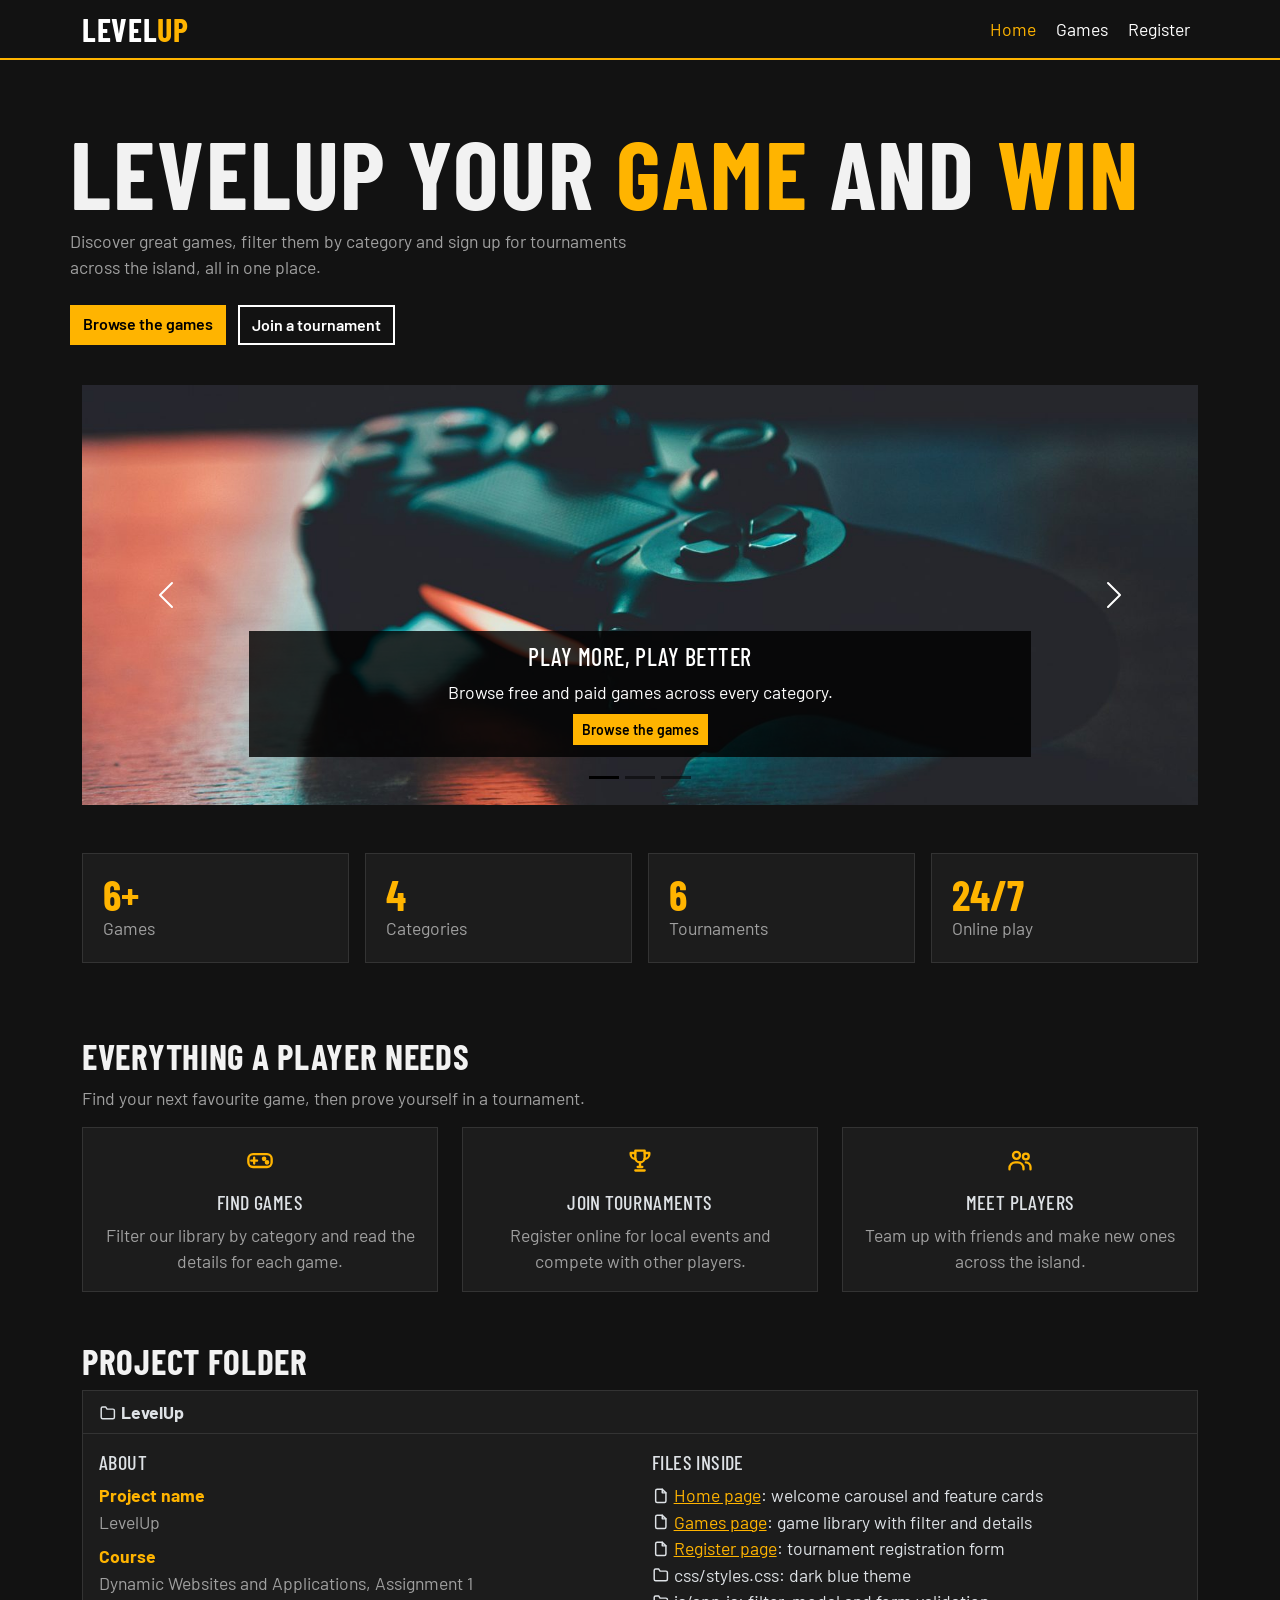
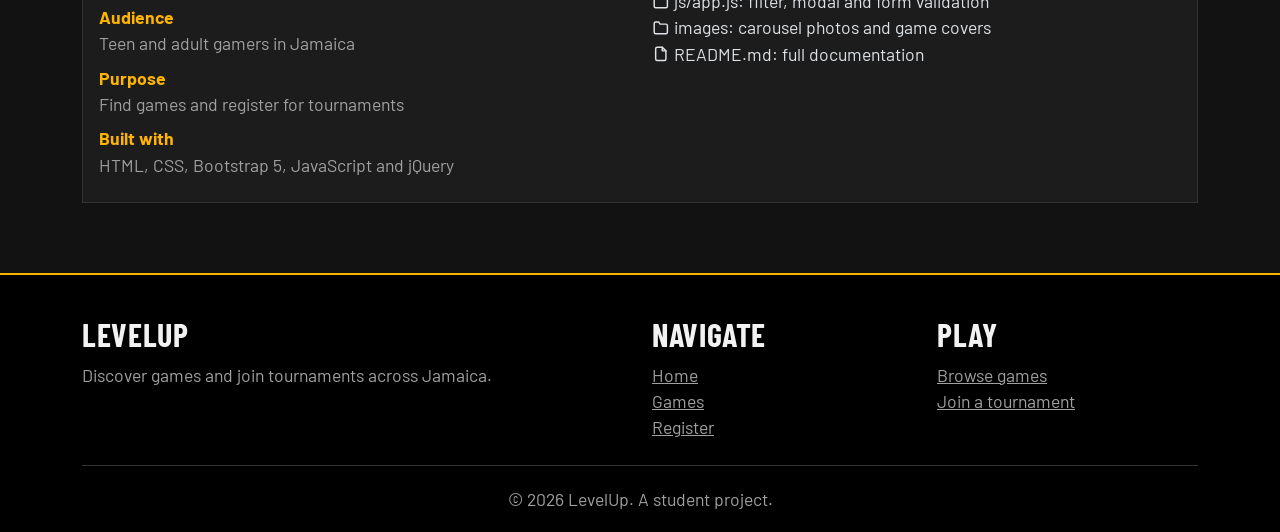
<file: index.html>
<!DOCTYPE html>
<html lang="en" data-bs-theme="dark">
<head>
  <meta charset="UTF-8">
  <meta name="viewport" content="width=device-width, initial-scale=1">
  <title>LevelUp | Home</title>
  <!-- Styles: Bootstrap, then the fonts, then our own file last so it can override Bootstrap -->
  <link href="https://cdn.jsdelivr.net/npm/bootstrap@5.3.3/dist/css/bootstrap.min.css" rel="stylesheet">
  <link href="https://fonts.googleapis.com/css2?family=Barlow:wght@400;600&family=Barlow+Condensed:wght@700&display=swap" rel="stylesheet">
  <link href="css/styles.css" rel="stylesheet">
</head>
<body>
  <!-- Navigation bar (the same on every page) -->
  <header class="site-header">
    <nav class="navbar navbar-expand-md py-0" aria-label="Main navigation">
      <div class="container">
        <a class="brand navbar-brand" href="index.html">Level<span class="brand-up">Up</span></a>
        <button class="navbar-toggler" type="button" data-bs-toggle="collapse" data-bs-target="#mainNav" aria-controls="mainNav" aria-expanded="false" aria-label="Toggle navigation">
          <span class="navbar-toggler-icon"></span>
        </button>
        <div class="collapse navbar-collapse" id="mainNav">
          <ul class="navbar-nav ms-auto align-items-md-center gap-md-1">
            <li class="nav-item"><a class="nav-link active" aria-current="page" href="index.html">Home</a></li>
            <li class="nav-item"><a class="nav-link" href="games.html">Games</a></li>
            <li class="nav-item"><a class="nav-link" href="register.html">Register</a></li>
          </ul>
        </div>
      </div>
    </nav>
  </header>

  <!-- Main content of this page -->
  <main>
    <!-- Hero -->
    <section class="hero container">
      <div class="hero-inner">
        <h1>LevelUp Your <span class="accent">Game</span> and <span class="accent">Win</span></h1>
        <p class="hero-sub">Discover great games, filter them by category and sign up for tournaments across the island, all in one place.</p>
        <div class="hero-btns">
          <a href="games.html" class="btn btn-main">Browse the games</a>
          <a href="register.html" class="btn btn-outline-light">Join a tournament</a>
        </div>
      </div>
    </section>

    <!-- Bootstrap carousel -->
    <section class="container mb-4" aria-label="Featured highlights">
      <div id="heroCarousel" class="carousel slide">
        <div class="carousel-indicators">
          <button type="button" data-bs-target="#heroCarousel" data-bs-slide-to="0" class="active" aria-current="true" aria-label="Slide 1"></button>
          <button type="button" data-bs-target="#heroCarousel" data-bs-slide-to="1" aria-label="Slide 2"></button>
          <button type="button" data-bs-target="#heroCarousel" data-bs-slide-to="2" aria-label="Slide 3"></button>
        </div>
        <div class="carousel-inner">
          <div class="carousel-item active">
            <img src="images/banner.jpg" class="d-block w-100" alt="A game controller resting on a desk, lit by red and teal light">
            <div class="carousel-caption">
              <h2 class="h4">Play more, play better</h2>
              <p class="d-none d-sm-block mb-2">Browse free and paid games across every category.</p>
              <a href="games.html" class="btn btn-main btn-sm">Browse the games</a>
            </div>
          </div>
          <div class="carousel-item">
            <img src="images/banner-tournaments.jpg" class="d-block w-100" alt="A gold trophy cup on a grey background">
            <div class="carousel-caption">
              <h2 class="h4">Tournaments this month</h2>
              <p class="d-none d-sm-block mb-2">Race, shoot and score your way to the top.</p>
              <a href="register.html" class="btn btn-main btn-sm">Join a tournament</a>
            </div>
          </div>
          <div class="carousel-item">
            <img src="images/banner-community.jpg" class="d-block w-100" alt="Two players wearing headsets and playing games on monitors">
            <div class="carousel-caption">
              <h2 class="h4">Join the community</h2>
              <p class="d-none d-sm-block mb-2">Team up with friends and meet players across the island.</p>
              <a href="register.html" class="btn btn-main btn-sm">Register today</a>
            </div>
          </div>
        </div>
        <button class="carousel-control-prev" type="button" data-bs-target="#heroCarousel" data-bs-slide="prev">
          <span class="carousel-control-prev-icon" aria-hidden="true"></span>
          <span class="visually-hidden">Previous slide</span>
        </button>
        <button class="carousel-control-next" type="button" data-bs-target="#heroCarousel" data-bs-slide="next">
          <span class="carousel-control-next-icon" aria-hidden="true"></span>
          <span class="visually-hidden">Next slide</span>
        </button>
      </div>
    </section>

    <!-- Stats -->
    <section class="container py-4" aria-label="LevelUp at a glance">
      <div class="row g-3">
        <div class="col-6 col-md-3">
          <div class="stat">
            <div class="stat-num">6<span>+</span></div>
            <div class="stat-lbl">Games</div>
          </div>
        </div>
        <div class="col-6 col-md-3">
          <div class="stat">
            <div class="stat-num">4</div>
            <div class="stat-lbl">Categories</div>
          </div>
        </div>
        <div class="col-6 col-md-3">
          <div class="stat">
            <div class="stat-num">6</div>
            <div class="stat-lbl">Tournaments</div>
          </div>
        </div>
        <div class="col-6 col-md-3">
          <div class="stat">
            <div class="stat-num">24<span>/7</span></div>
            <div class="stat-lbl">Online play</div>
          </div>
        </div>
      </div>
    </section>

    <!-- Features -->
    <section class="container py-5">
      <h2 class="sec-title">Everything a Player Needs</h2>
      <p class="sec-sub">Find your next favourite game, then prove yourself in a tournament.</p>
      <div class="row g-4">
        <div class="col-12 col-md-4">
          <article class="card h-100">
            <div class="card-body text-center">
              <div class="card-icon" aria-hidden="true"><svg width="28" height="28" viewBox="0 0 24 24" fill="none" stroke="currentColor" stroke-width="2" stroke-linecap="round" stroke-linejoin="round"><rect x="2" y="7" width="20" height="11" rx="4"/><path d="M7 10v5M4.5 12.5h5"/><circle cx="15.5" cy="11" r="1"/><circle cx="18" cy="14" r="1"/></svg></div>
              <h3 class="h5 card-title mt-3">Find games</h3>
              <p class="card-text">Filter our library by category and read the details for each game.</p>
            </div>
          </article>
        </div>
        <div class="col-12 col-md-4">
          <article class="card h-100">
            <div class="card-body text-center">
              <div class="card-icon" aria-hidden="true"><svg width="28" height="28" viewBox="0 0 24 24" fill="none" stroke="currentColor" stroke-width="2" stroke-linecap="round" stroke-linejoin="round"><path d="M8 4h8v6a4 4 0 0 1-8 0z"/><path d="M8 6H4v1a4 4 0 0 0 4 4M16 6h4v1a4 4 0 0 1-4 4M12 14v4M8 21h8M10 18h4"/></svg></div>
              <h3 class="h5 card-title mt-3">Join tournaments</h3>
              <p class="card-text">Register online for local events and compete with other players.</p>
            </div>
          </article>
        </div>
        <div class="col-12 col-md-4">
          <article class="card h-100">
            <div class="card-body text-center">
              <div class="card-icon" aria-hidden="true"><svg width="28" height="28" viewBox="0 0 24 24" fill="none" stroke="currentColor" stroke-width="2" stroke-linecap="round" stroke-linejoin="round"><circle cx="9" cy="8" r="3"/><path d="M3 20v-1a5 5 0 0 1 5-5h2a5 5 0 0 1 5 5v1"/><circle cx="17" cy="9" r="2.5"/><path d="M17 14a4 4 0 0 1 4 4v2"/></svg></div>
              <h3 class="h5 card-title mt-3">Meet players</h3>
              <p class="card-text">Team up with friends and make new ones across the island.</p>
            </div>
          </article>
        </div>
      </div>
    </section>

    <!-- Project folder -->
    <section class="container" aria-labelledby="folderHeading">
      <h2 class="sec-title" id="folderHeading">Project Folder</h2>
      <article class="card infobox">
        <div class="card-header fw-bold">
          <span aria-hidden="true"><svg width="1em" height="1em" viewBox="0 0 24 24" fill="none" stroke="currentColor" stroke-width="2" stroke-linecap="round" stroke-linejoin="round" style="vertical-align:-0.125em"><path d="M3 6a2 2 0 0 1 2-2h4l2 3h8a2 2 0 0 1 2 2v9a2 2 0 0 1-2 2H5a2 2 0 0 1-2-2z"/></svg></span> LevelUp
        </div>
        <div class="card-body">
          <div class="row g-4">
            <div class="col-12 col-md-6">
              <h3 class="h5">About</h3>
              <dl class="mb-0">
                <dt>Project name</dt>
                <dd>LevelUp</dd>
                <dt>Course</dt>
                <dd>Dynamic Websites and Applications, Assignment 1</dd>
                <dt>Audience</dt>
                <dd>Teen and adult gamers in Jamaica</dd>
                <dt>Purpose</dt>
                <dd>Find games and register for tournaments</dd>
                <dt>Built with</dt>
                <dd>HTML, CSS, Bootstrap 5, JavaScript and jQuery</dd>
              </dl>
            </div>
            <div class="col-12 col-md-6">
              <h3 class="h5">Files inside</h3>
              <ul class="list-unstyled mb-0">
                <li><span aria-hidden="true"><svg width="1em" height="1em" viewBox="0 0 24 24" fill="none" stroke="currentColor" stroke-width="2" stroke-linecap="round" stroke-linejoin="round" style="vertical-align:-0.125em"><path d="M14 3H7a2 2 0 0 0-2 2v14a2 2 0 0 0 2 2h10a2 2 0 0 0 2-2V8z"/><path d="M14 3v5h5"/></svg></span> <a href="index.html">Home page</a>: welcome carousel and feature cards</li>
                <li><span aria-hidden="true"><svg width="1em" height="1em" viewBox="0 0 24 24" fill="none" stroke="currentColor" stroke-width="2" stroke-linecap="round" stroke-linejoin="round" style="vertical-align:-0.125em"><path d="M14 3H7a2 2 0 0 0-2 2v14a2 2 0 0 0 2 2h10a2 2 0 0 0 2-2V8z"/><path d="M14 3v5h5"/></svg></span> <a href="games.html">Games page</a>: game library with filter and details</li>
                <li><span aria-hidden="true"><svg width="1em" height="1em" viewBox="0 0 24 24" fill="none" stroke="currentColor" stroke-width="2" stroke-linecap="round" stroke-linejoin="round" style="vertical-align:-0.125em"><path d="M14 3H7a2 2 0 0 0-2 2v14a2 2 0 0 0 2 2h10a2 2 0 0 0 2-2V8z"/><path d="M14 3v5h5"/></svg></span> <a href="register.html">Register page</a>: tournament registration form</li>
                <li><span aria-hidden="true"><svg width="1em" height="1em" viewBox="0 0 24 24" fill="none" stroke="currentColor" stroke-width="2" stroke-linecap="round" stroke-linejoin="round" style="vertical-align:-0.125em"><path d="M3 6a2 2 0 0 1 2-2h4l2 3h8a2 2 0 0 1 2 2v9a2 2 0 0 1-2 2H5a2 2 0 0 1-2-2z"/></svg></span> css/styles.css: dark blue theme</li>
                <li><span aria-hidden="true"><svg width="1em" height="1em" viewBox="0 0 24 24" fill="none" stroke="currentColor" stroke-width="2" stroke-linecap="round" stroke-linejoin="round" style="vertical-align:-0.125em"><path d="M3 6a2 2 0 0 1 2-2h4l2 3h8a2 2 0 0 1 2 2v9a2 2 0 0 1-2 2H5a2 2 0 0 1-2-2z"/></svg></span> js/app.js: filter, modal and form validation</li>
                <li><span aria-hidden="true"><svg width="1em" height="1em" viewBox="0 0 24 24" fill="none" stroke="currentColor" stroke-width="2" stroke-linecap="round" stroke-linejoin="round" style="vertical-align:-0.125em"><path d="M3 6a2 2 0 0 1 2-2h4l2 3h8a2 2 0 0 1 2 2v9a2 2 0 0 1-2 2H5a2 2 0 0 1-2-2z"/></svg></span> images: carousel photos and game covers</li>
                <li><span aria-hidden="true"><svg width="1em" height="1em" viewBox="0 0 24 24" fill="none" stroke="currentColor" stroke-width="2" stroke-linecap="round" stroke-linejoin="round" style="vertical-align:-0.125em"><path d="M14 3H7a2 2 0 0 0-2 2v14a2 2 0 0 0 2 2h10a2 2 0 0 0 2-2V8z"/><path d="M14 3v5h5"/></svg></span> README.md: full documentation</li>
              </ul>
            </div>
          </div>
        </div>
      </article>
    </section>
  </main>

  <!-- Footer (the same on every page) -->
  <footer class="site-footer">
    <div class="container">
      <div class="row g-4">
        <div class="col-12 col-md-6">
          <h2>LevelUp</h2>
          <p>Discover games and join tournaments across Jamaica.</p>
        </div>
        <div class="col-6 col-md-3">
          <h2>Navigate</h2>
          <a href="index.html">Home</a>
          <a href="games.html">Games</a>
          <a href="register.html">Register</a>
        </div>
        <div class="col-6 col-md-3">
          <h2>Play</h2>
          <a href="games.html">Browse games</a>
          <a href="register.html">Join a tournament</a>
        </div>
      </div>
      <div class="footer-bottom">
        <p class="mb-0">&copy; 2026 LevelUp. A student project.</p>
      </div>
    </div>
  </footer>

  <!-- Back to top button (shown by app.js after scrolling) -->
  <button type="button" class="scroll-top" id="scrollTop" aria-label="Back to top">&#8593;</button>

  <!-- Scripts: jQuery, Bootstrap, then our own code -->
  <script src="https://code.jquery.com/jquery-3.7.1.min.js"></script>
  <script src="https://cdn.jsdelivr.net/npm/bootstrap@5.3.3/dist/js/bootstrap.bundle.min.js"></script>
  <script src="js/app.js"></script>
</body>
</html>
</file>
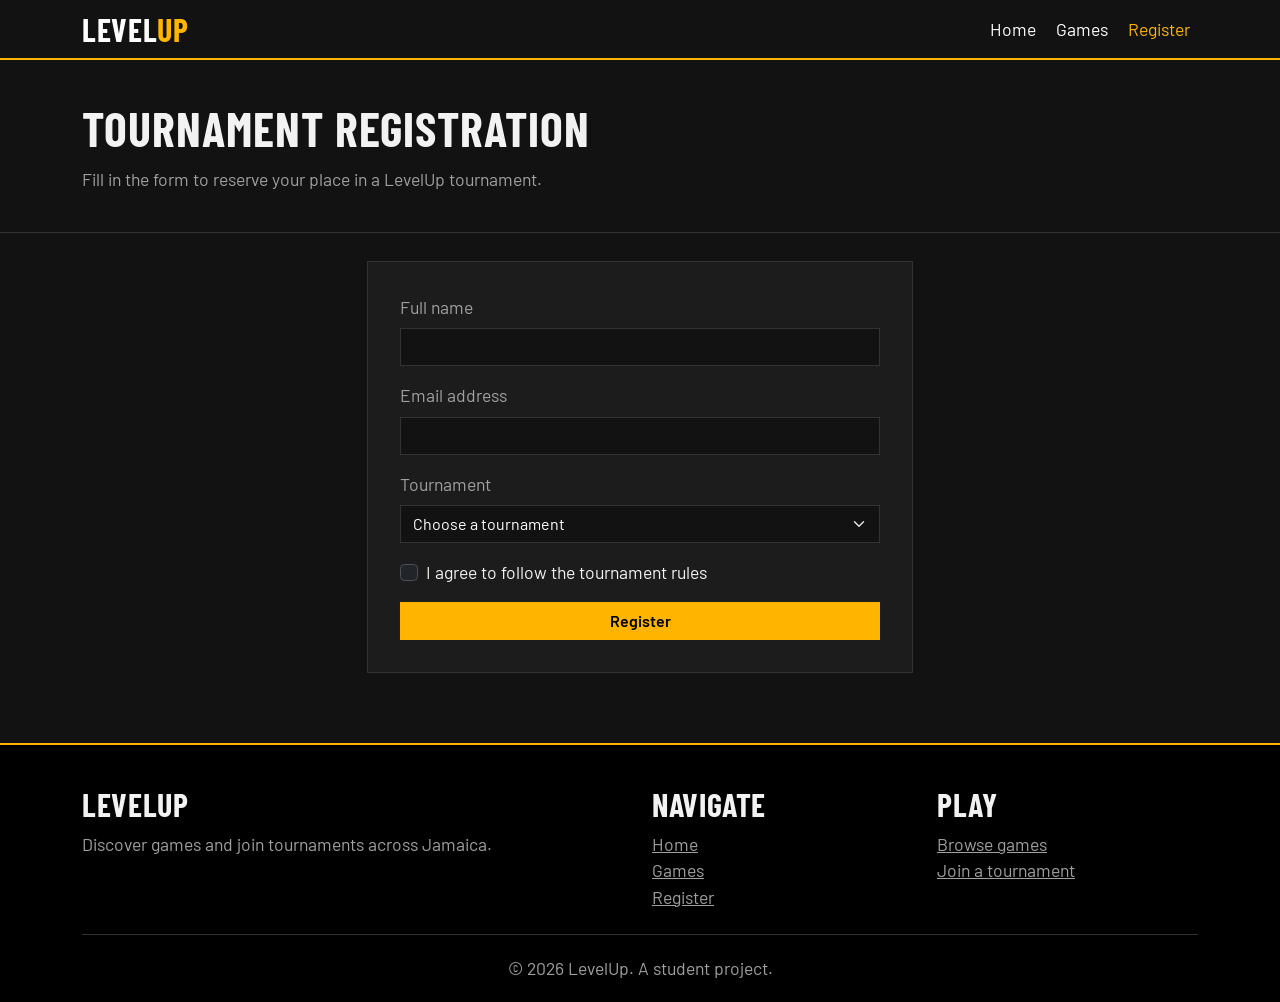
<file: register.html>
<!DOCTYPE html>
<html lang="en" data-bs-theme="dark">
<head>
  <meta charset="UTF-8">
  <meta name="viewport" content="width=device-width, initial-scale=1">
  <title>LevelUp | Register</title>
  <!-- Styles: Bootstrap, then the fonts, then our own file last so it can override Bootstrap -->
  <link href="https://cdn.jsdelivr.net/npm/bootstrap@5.3.3/dist/css/bootstrap.min.css" rel="stylesheet">
  <link href="https://fonts.googleapis.com/css2?family=Barlow:wght@400;600&family=Barlow+Condensed:wght@700&display=swap" rel="stylesheet">
  <link href="css/styles.css" rel="stylesheet">
</head>
<body>
  <!-- Navigation bar (the same on every page) -->
  <header class="site-header">
    <nav class="navbar navbar-expand-md py-0" aria-label="Main navigation">
      <div class="container">
        <a class="brand navbar-brand" href="index.html">Level<span class="brand-up">Up</span></a>
        <button class="navbar-toggler" type="button" data-bs-toggle="collapse" data-bs-target="#mainNav" aria-controls="mainNav" aria-expanded="false" aria-label="Toggle navigation">
          <span class="navbar-toggler-icon"></span>
        </button>
        <div class="collapse navbar-collapse" id="mainNav">
          <ul class="navbar-nav ms-auto align-items-md-center gap-md-1">
            <li class="nav-item"><a class="nav-link" href="index.html">Home</a></li>
            <li class="nav-item"><a class="nav-link" href="games.html">Games</a></li>
            <li class="nav-item"><a class="nav-link active" aria-current="page" href="register.html">Register</a></li>
          </ul>
        </div>
      </div>
    </nav>
  </header>

  <!-- Main content of this page -->
  <main>
    <!-- Page title -->
    <div class="page-header">
      <div class="container">
        <h1>Tournament Registration</h1>
        <p>Fill in the form to reserve your place in a LevelUp tournament.</p>
      </div>
    </div>

    <div class="container">
      <!-- Registration form, centred on the page -->
      <div class="row justify-content-center">
        <div class="col-12 col-md-9 col-lg-6">
          <div class="form-panel">
            <!-- Success or error message, filled in by app.js -->
            <div id="formMessage" class="alert d-none" role="alert"></div>

            <!-- novalidate turns off the browser checks so app.js does the validation -->
            <form id="registerForm" novalidate>
              <div class="mb-3">
                <label for="fullName" class="form-label">Full name</label>
                <input type="text" class="form-control" id="fullName">
                <div class="invalid-feedback">Please enter your full name.</div>
              </div>

              <div class="mb-3">
                <label for="email" class="form-label">Email address</label>
                <input type="email" class="form-control" id="email">
                <div class="invalid-feedback">Please enter a valid email address.</div>
              </div>

              <div class="mb-3">
                <label for="tournament" class="form-label">Tournament</label>
                <select class="form-select" id="tournament">
                  <option value="">Choose a tournament</option>
                  <option value="Neon Drift Grand Prix">Neon Drift Grand Prix (Kingston)</option>
                  <option value="Cricket Clash Cup">Cricket Clash Cup (Montego Bay)</option>
                  <option value="Star Striker Showdown">Star Striker Showdown (Online)</option>
                  <option value="Castle Siege Showdown">Castle Siege Showdown (Online)</option>
                  <option value="Pixel Dominoes Open">Pixel Dominoes Open (Kingston)</option>
                  <option value="Brain Blocks Challenge">Brain Blocks Challenge (Online)</option>
                </select>
                <div class="invalid-feedback">Please choose a tournament.</div>
              </div>

              <div class="mb-3 form-check">
                <input type="checkbox" class="form-check-input" id="rules">
                <label for="rules" class="form-check-label">I agree to follow the tournament rules</label>
                <div class="invalid-feedback">You must agree to the rules.</div>
              </div>

              <!-- Submitting runs the validation in app.js -->
              <button type="submit" class="btn btn-main w-100">Register</button>
            </form>
          </div>
        </div>
      </div>
    </div>
  </main>

  <!-- Bootstrap toast shown after a successful registration -->
  <div class="toast-container position-fixed bottom-0 end-0 p-3">
    <div id="successToast" class="toast text-bg-success" role="status" aria-live="polite" aria-atomic="true">
      <div class="d-flex">
        <div class="toast-body" id="toastBody">Registered!</div>
        <button type="button" class="btn-close btn-close-white me-2 m-auto" data-bs-dismiss="toast" aria-label="Close"></button>
      </div>
    </div>
  </div>

  <!-- Footer (the same on every page) -->
  <footer class="site-footer">
    <div class="container">
      <div class="row g-4">
        <div class="col-12 col-md-6">
          <h2>LevelUp</h2>
          <p>Discover games and join tournaments across Jamaica.</p>
        </div>
        <div class="col-6 col-md-3">
          <h2>Navigate</h2>
          <a href="index.html">Home</a>
          <a href="games.html">Games</a>
          <a href="register.html">Register</a>
        </div>
        <div class="col-6 col-md-3">
          <h2>Play</h2>
          <a href="games.html">Browse games</a>
          <a href="register.html">Join a tournament</a>
        </div>
      </div>
      <div class="footer-bottom">
        <p class="mb-0">&copy; 2026 LevelUp. A student project.</p>
      </div>
    </div>
  </footer>

  <!-- Back to top button (shown by app.js after scrolling) -->
  <button type="button" class="scroll-top" id="scrollTop" aria-label="Back to top">&#8593;</button>

  <!-- Scripts: jQuery, Bootstrap, then our own code -->
  <script src="https://code.jquery.com/jquery-3.7.1.min.js"></script>
  <script src="https://cdn.jsdelivr.net/npm/bootstrap@5.3.3/dist/js/bootstrap.bundle.min.js"></script>
  <script src="js/app.js"></script>
</body>
</html>
</file>
<file: css/styles.css>
/*
  LevelUp styles
  Bootstrap does the layout; this file only sets the look (colours, fonts, shapes).
  Order: variables, base, header, buttons, hero and headings, carousel,
  stats, cards, form, modal and toast, footer, back to top.
*/

/* ---------- Colours used everywhere (change them here) ---------- */
:root {
  --bg: #121212;
  --card: #1c1c1c;
  --border: #333333;
  --accent: #ffb400;
  --muted: #a0a0a0;
}

/* ---------- Base: page background, text and fonts ---------- */
body {
  background: var(--bg);
  color: #f2f2f2;
  font-family: "Barlow", Arial, sans-serif;
  font-size: 1.1rem;
}

h1, h2, h3, h4, h5, .brand {
  font-family: "Barlow Condensed", Arial, sans-serif;
  font-weight: 700;
  text-transform: uppercase;
  letter-spacing: 0.02em;
}

a {
  color: var(--accent);
}

a:focus-visible,
button:focus-visible,
input:focus-visible,
select:focus-visible {
  outline: 3px solid var(--accent);
  outline-offset: 2px;
}

/* ---------- Header: sticky navbar with an amber line under it ---------- */
.site-header {
  position: sticky;
  top: 0;
  z-index: 999;
  background: var(--bg);
  border-bottom: 2px solid var(--accent);
}

.brand {
  font-size: 2rem;
  color: #fff;
}

.brand-up {
  color: var(--accent);
}

.site-header .nav-link {
  color: #fff;
}

.site-header .nav-link.active {
  color: var(--accent);
}

/* ---------- Buttons: .btn-main is the amber button, the filter buttons switch between the two ---------- */
.btn {
  border-radius: 0;
  font-weight: 600;
}

.btn-main {
  background: var(--accent);
  border-color: var(--accent);
  color: #000;
}

.btn-main:hover {
  background: #e6a200;
  border-color: #e6a200;
  color: #000;
}

.btn-outline-light {
  border: 2px solid #fff;
  color: #fff;
}

/* ---------- Hero (home page) and page titles (games and register) ---------- */
.hero {
  padding: 64px 0 40px;
}

.hero h1 {
  font-size: clamp(3rem, 8vw, 6rem);
  line-height: 1;
}

.accent {
  color: var(--accent);
}

.hero-sub {
  color: var(--muted);
  max-width: 600px;
}

.hero-btns {
  margin-top: 24px;
  display: flex;
  gap: 12px;
  flex-wrap: wrap;
}

.page-header {
  padding: 40px 0 24px;
  border-bottom: 1px solid var(--border);
  margin-bottom: 28px;
}

.page-header h1 {
  font-size: 3rem;
}

.page-header p,
.sec-sub {
  color: var(--muted);
}

.sec-title {
  font-size: 2.2rem;
}

/* ---------- Carousel on the home page ---------- */
.carousel-item img {
  max-height: 420px;
  object-fit: cover;
}

.carousel-caption,
.carousel-caption h2,
.carousel-caption p {
  color: #fff;
}

.carousel-caption {
  background: rgba(0, 0, 0, 0.8);
  bottom: 3rem; /* leaves room for the dots below the caption */
  padding: 0.75rem 1rem;
}

/* Bootstrap's dark mode turns the arrows black, so keep them white */
.carousel-control-prev,
.carousel-control-next {
  opacity: 1;
}

[data-bs-theme="dark"] .carousel .carousel-control-prev-icon,
[data-bs-theme="dark"] .carousel .carousel-control-next-icon {
  filter: none;
}

/* ---------- Stats row on the home page ---------- */
.stat {
  background: var(--card);
  border: 1px solid var(--border);
  padding: 20px;
}

.stat-num {
  font-family: "Barlow Condensed", Arial, sans-serif;
  font-size: 2.6rem;
  font-weight: 700;
  color: var(--accent);
  line-height: 1;
}

.stat-lbl {
  color: var(--muted);
}

/* ---------- Cards: feature cards, game cards and the project folder box ---------- */
.card {
  --bs-card-bg: var(--card);
  --bs-card-border-color: var(--border);
  --bs-card-cap-bg: var(--card);
  border-radius: 0;
}

.card-text {
  color: var(--muted);
}

.card-icon {
  color: var(--accent);
}

/* The covers have the game name in the picture, so never crop them */
.game-cover {
  aspect-ratio: 4 / 3;
  object-fit: contain;
  background: #000;
  border-radius: 0;
}

.infobox dt {
  color: var(--accent);
}

.infobox dd {
  color: var(--muted);
}

/* ---------- Registration form ---------- */
.form-panel {
  background: var(--card);
  border: 1px solid var(--border);
  padding: 32px;
}

.form-label {
  color: var(--muted);
}

.form-control,
.form-select {
  background-color: var(--bg);
  border: 1px solid var(--border);
  border-radius: 0;
  color: #fff;
}

.form-control:focus,
.form-select:focus {
  background-color: var(--bg);
  border-color: var(--accent);
  box-shadow: none;
  color: #fff;
}

.form-check-input:checked {
  background-color: var(--accent);
  border-color: var(--accent);
}

/* ---------- Game details popup and the success message ---------- */
.modal-content {
  background: var(--card);
  border: 1px solid var(--border);
  border-radius: 0;
}

.modal-header,
.modal-footer {
  border-color: var(--border);
}

.toast {
  border-radius: 0;
}

/* ---------- Footer ---------- */
.site-footer {
  margin-top: 70px;
  background: #000;
  border-top: 2px solid var(--accent);
  padding: 40px 0 20px;
}

.site-footer a {
  display: block;
  color: var(--muted);
}

.site-footer p {
  color: var(--muted);
}

.footer-bottom {
  margin-top: 24px;
  padding-top: 20px;
  border-top: 1px solid var(--border);
  text-align: center;
}

/* ---------- Back to top button (hidden until app.js shows it) ---------- */
.scroll-top {
  position: fixed;
  bottom: 24px;
  right: 24px;
  width: 42px;
  height: 42px;
  background: #000;
  border: 2px solid var(--accent);
  color: #fff;
  display: none;
  align-items: center;
  justify-content: center;
  z-index: 900;
}

/* ---------- Small screens: the carousel caption sits under the picture ---------- */
@media (max-width: 575.98px) {
  .carousel-caption {
    position: static;
  }

  /* The dots would sit on top of the caption button, so hide them (the arrows still work) */
  .carousel-indicators {
    display: none;
  }
}
</file>
